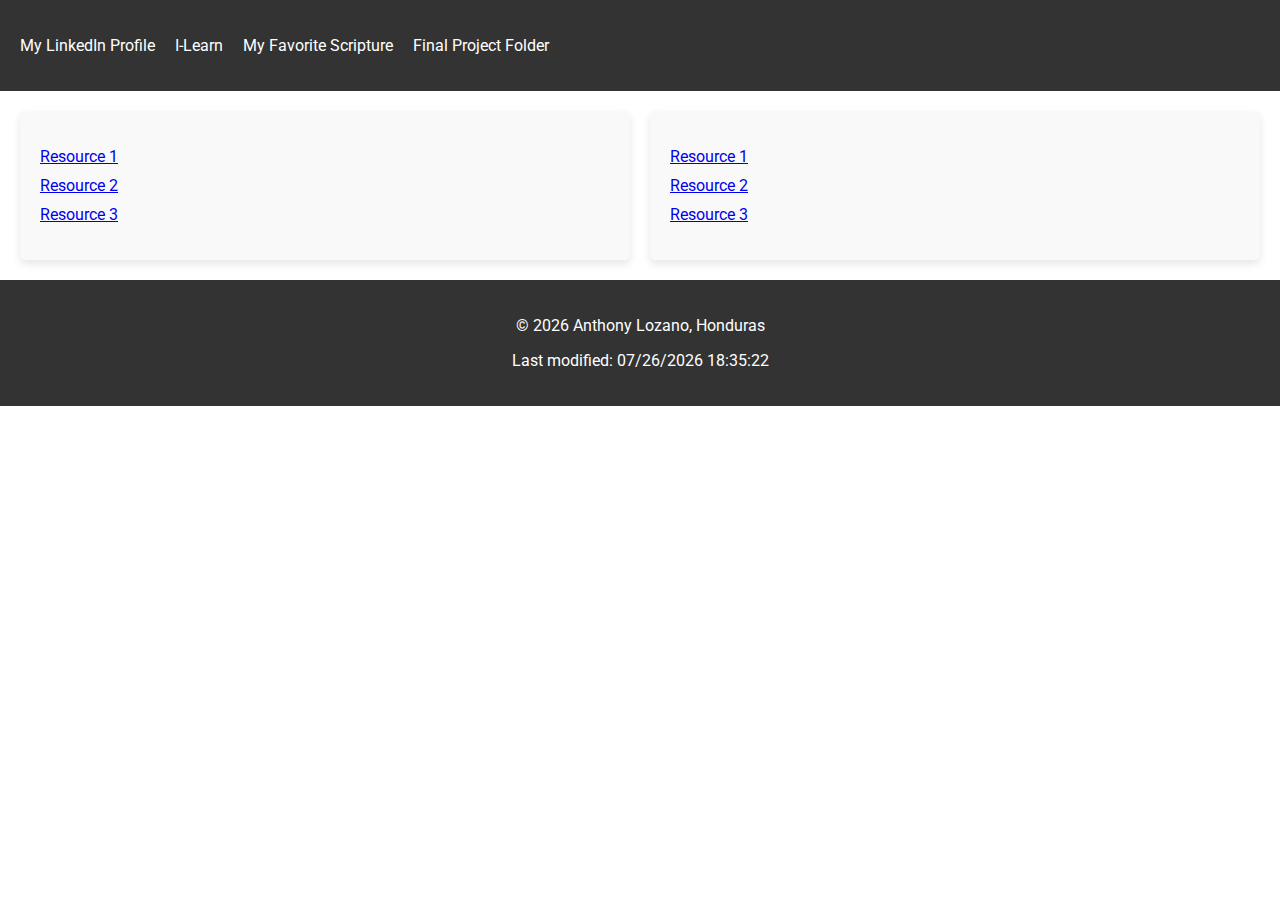
<file: index.html>
<!DOCTYPE html>
<html lang="en">
<head>
    <meta charset="UTF-8">
    <meta name="viewport" content="width=device-width, initial-scale=1.0">
    <meta name="Anthony" content="Anthony" />
    <meta name="description"content/>
    <title> "WDD 131 - Dynamic Web Fundamentals - Anthony Lozano" </title>
    <link rel="stylesheet" href="base.css">
    <link href="https://fonts.googleapis.com/css2?family=Roboto:wght@400;700&display=swap" rel="stylesheet">
    <script src="getdates.js" defer></script>
</head>
<body>
   <header>
     <nav>
        <ul>
            <li><a href="https://www.linkedin.com/in/anthony-mahonry-lozano-martinez-7068151a7/">My LinkedIn Profile</a></li>
            <li><a href="https://byui.instructure.com/">I-Learn</a></li>
            <li><a href="https://www.churchofjesuschrist.org/study/scriptures/bofm/alma/37?lang=eng"> My Favorite Scripture</a></li>
            <li><a href="#">Final Project Folder</a></li>
        </ul>
     </nav>
   </header>
   <main>
     <section class="card">
        <ul>
            <li><a href="#">Resource 1</a></li>
            <li><a href="#">Resource 2</a></li>
            <li><a href="#">Resource 3</a></li>
        </ul>
     </section>

     <section class="card">
        <ul>
            <li><a href="#">Resource 1</a></li>
            <li><a href="#">Resource 2</a></li>
            <li><a href="#">Resource 3</a></li>
        </ul>
     </section>
   </main>
   <footer>
     <p>&copy; <span id="currentyear"></span> Anthony Lozano, Honduras</p>
     <p id="lastModified"></p>
   </footer>
</body>
</html>
</file>
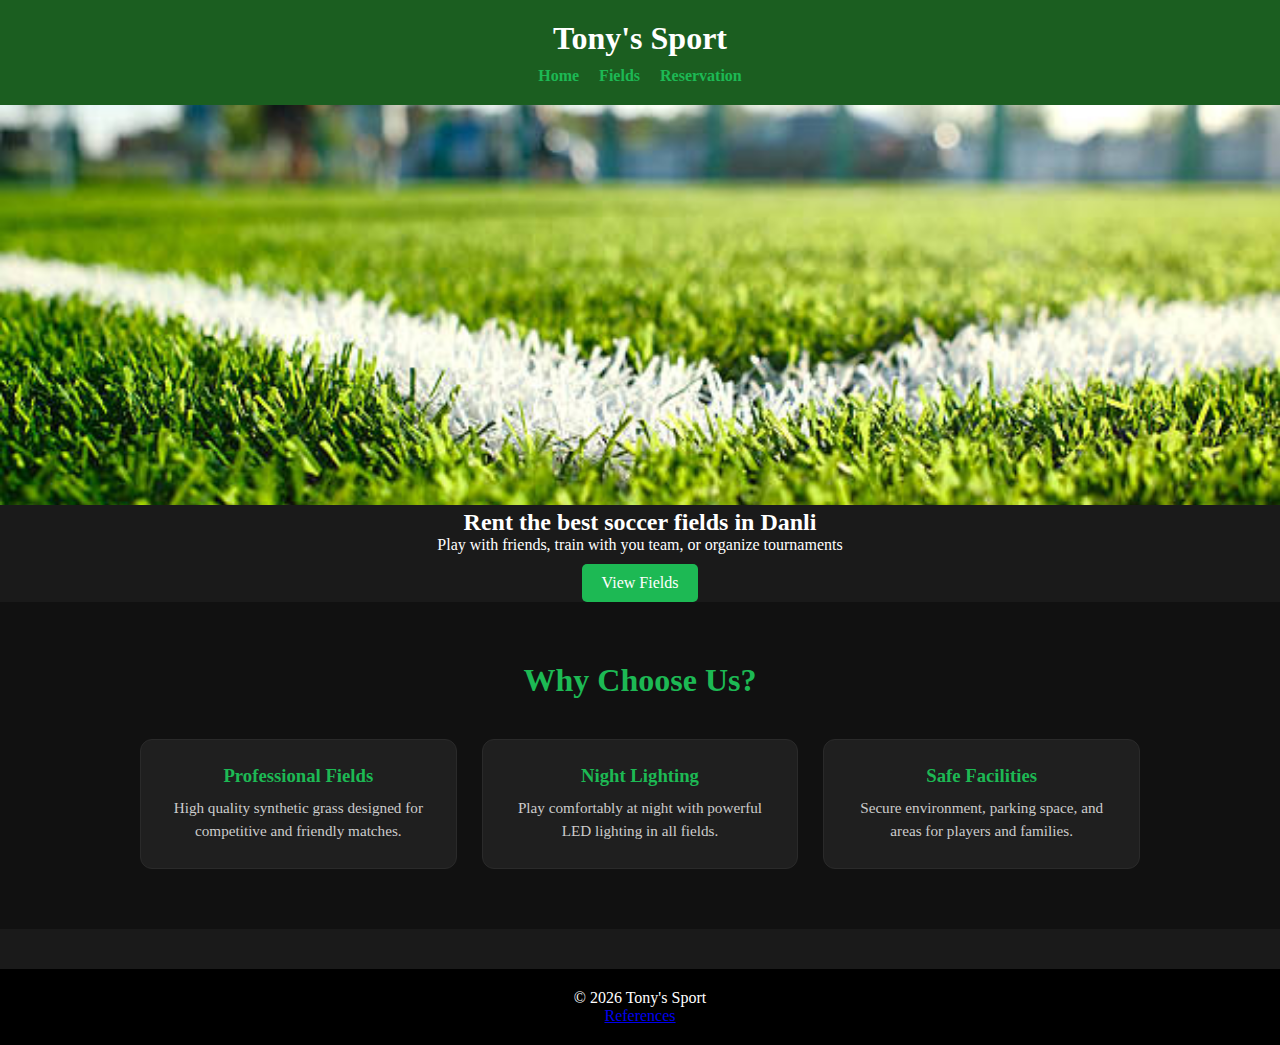
<file: project/index.html>
<!DOCTYPE html>
<html lang="en">

<head>
    <meta charset="UTF-8">
    <meta name="viewport" content="width=device-width, initial-scale=1.0">
    <title>Tony's Sport</title>
    <link rel="stylesheet" href="style/styles.css">
    <script defer src="script/script.js"></script>
    <link href="https://fonts.googleapis.com/css2?family=Poppins:wght@400;600&family=Open+Sans&display=swap"rel="stylesheet">
</head>

<body>
    <header>
        <h1>Tony's Sport</h1>
        <nav>
            <ul>
                <li><a href="index.html">Home</a></li>
                <li><a href="fields.html">Fields</a></li>
                <li><a href="contact.html">Reservation</a></li>
            </ul>
        </nav>
    </header>

    <main>
        <section class="hero">
            <img src="images/hero.jpg" alt="Soccer field" loading="lazy">
            <div class="here-text">
                <h2> Rent the best soccer fields in Danli</h2>
                <p>Play with friends, train with you team, or organize tournaments</p>
                <a class="btn" href="fields.html">View Fields</a>
            </div>
        </section>

<section class="features">

    <h2 class="section-title">Why Choose Us?</h2>

    <div class="feature-container">

        <div class="feature">
            <h3>Professional Fields</h3>
            <p>High quality synthetic grass designed for competitive and friendly matches.</p>
        </div>

        <div class="feature">
            <h3>Night Lighting</h3>
            <p>Play comfortably at night with powerful LED lighting in all fields.</p>
        </div>

        <div class="feature">
            <h3>Safe Facilities</h3>
            <p>Secure environment, parking space, and areas for players and families.</p>
        </div>

    </div>

</section>

    </main>
    <footer>
        <p>© 2026 Tony's Sport</p>
        <a href="references.html">References</a>
    </footer>
</body>    
</html>
</file>
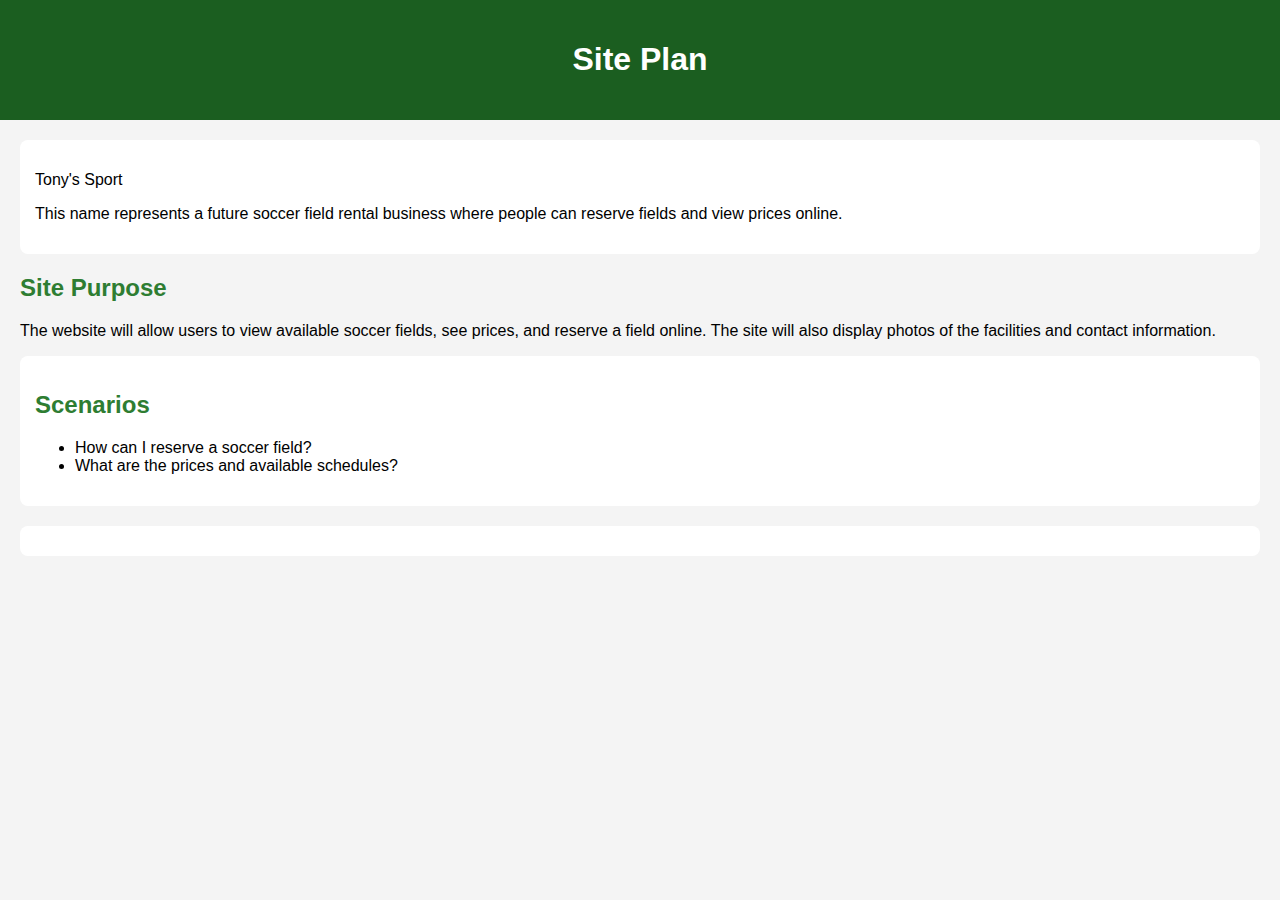
<file: proyect/index.html>
<!DOCTYPE html>
<html lang="en">
<head>
    <meta charset="UTF-8">
    <meta name="viewport" content="width=device-width, initial-scale=1.0">
    <title>Tony's Sports</title>
    <link href="https://fonts.googleapis.com/css2?family=Poppins:wght@400;600&family=Open+Sans&display=swap"rel="stylesheet">
    <link rel="stylesheet" href="style/myproyect.css">
</head>
<body>
    <header>
        <h1>Site Plan</h1>

    </header>

    <main>

        <section>
            <p>Tony's Sport</p>
            <p>This name represents a future soccer field rental business where people can reserve fields and view prices online.</p>

        </section>
        <h2>Site Purpose</h2>
        <p>The website will allow users to view available soccer fields, see prices, and reserve a field online. The site will
            also display photos of the facilities and contact information.</p>

        <section>
                <h2>Scenarios</h2>
        <ul>
            <li>How can I reserve a soccer field?</li>
            <li>What are the prices and available schedules?</li>
        </ul>
        </section>

        <section>
        
        </section>



    </main>
    
</body>
</html>
</file>
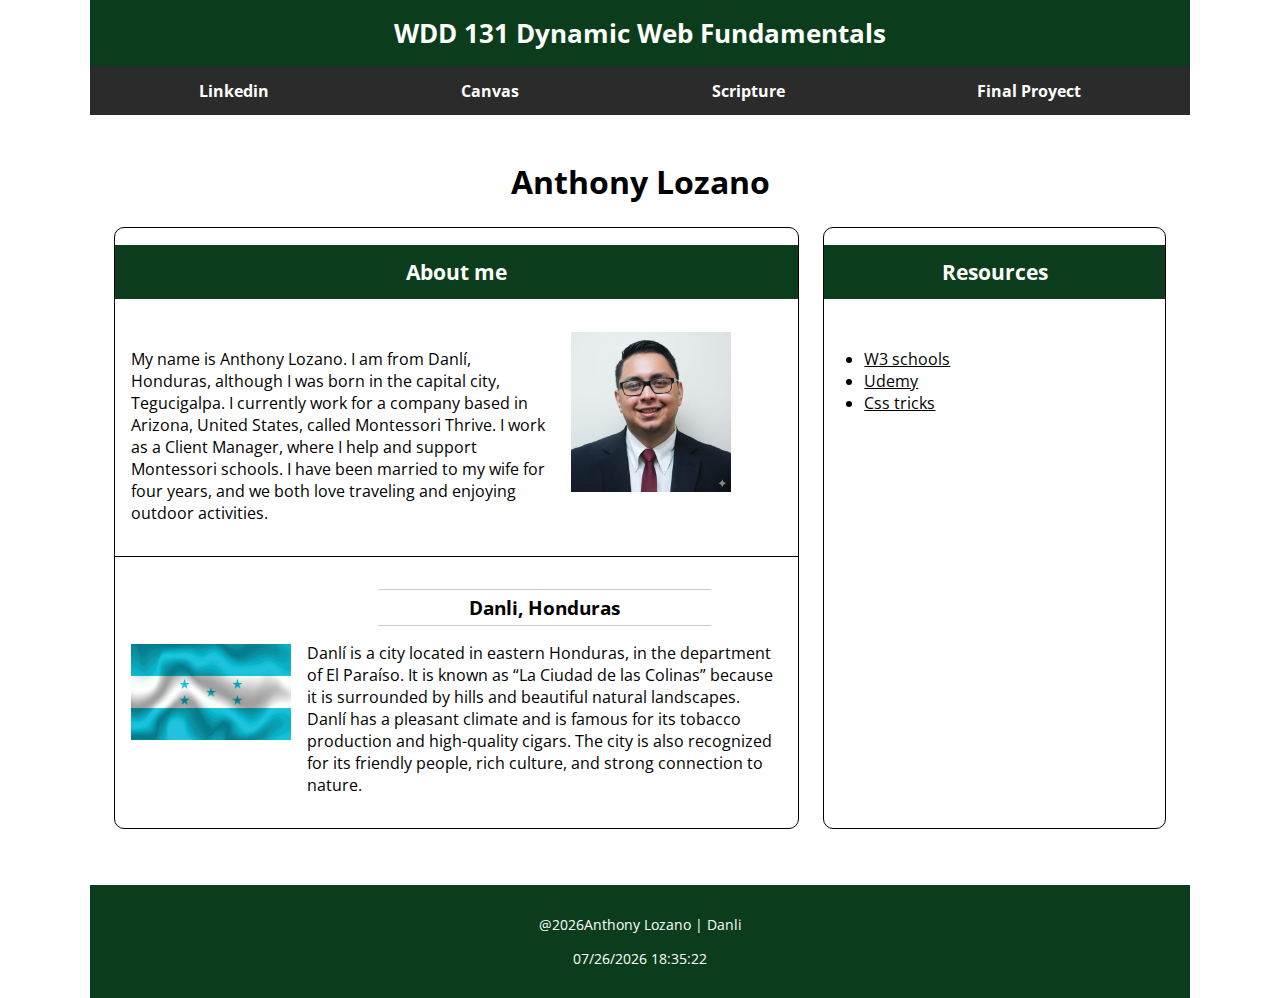
<file: week01/index.html>
<!DOCTYPE html>
<html lang="en">

<head>
    <meta charset="UTF-8">
    <meta name="viewport" content="width=device-width, initial-scale=1.0">
    <title>WDD 131: Dynamic Web Fundamentals - Anthony lozano</title>
    <link rel="stylesheet" href="Styles/base.css">
    <script defer src="scripts/getdates.js"></script>
    <link rel="preconnect" href="https://fonts.googleapis.com">
    <link rel="preconnect" href="https://fonts.gstatic.com" crossorigin>
    <link href="https://fonts.googleapis.com/css2?family=Open+Sans:ital,wght@0,300..800;1,300..800&display=swap"
        rel="stylesheet">
</head>


<body>
    <header>
        <span id="course-title">WDD 131 Dynamic Web Fundamentals</span>
    </header>

    <nav>
        <a href="https://www.linkedin.com/in/anthony-lozano-7068151a7/">Linkedin</a>
        <a href="https://byupw.instructure.com/">Canvas</a>
        <a href="https://www.churchofjesuschrist.org/study/scriptures/bofm/1-ne/3?lang=spa">Scripture</a>
        <a href="">Final Proyect</a>
    </nav>

    <main>
        <h1>Anthony Lozano</h1>
        <div class="main-grid">
            <!------------------------- ABOUT ME------------------------------------------------>
            <section class="card">
                <h2>About me</h2>
                <div class="card-content about">
                    <p>My name is Anthony Lozano. I am from Danlí, Honduras, although I was born in the capital city,
                        Tegucigalpa. I currently
                        work for a company based in Arizona, United States, called Montessori Thrive. I work as a Client
                        Manager, where I help
                        and support Montessori schools. I have been married to my wife for four years, and we both love
                        traveling and enjoying
                        outdoor activities.</p>
                    <img src="images/anthony.jpg" alt="Anthony Lozano" class="profile-pic">
                </div>

                <div class="location">
                    <img src="images/danli.jpg" alt="Danli, Honduras" class="flag">
                    <div>
                        <h3>Danli, Honduras</h3>
                        <p>Danlí is a city located in eastern Honduras, in the department of El Paraíso. It is known as
                            “La Ciudad de las Colinas”
                            because it is surrounded by hills and beautiful natural landscapes. Danlí has a pleasant
                            climate and is famous for its
                            tobacco production and high-quality cigars. The city is also recognized for its friendly
                            people, rich culture, and
                            strong connection to nature.</p>
                    </div>
                </div>
            </section>

            <section class="card">
                <h2>Resources</h2>

                <div class="card-content resources">
                    <ul>
                        <li><a href="">W3 schools</a></li>
                        <li><a href="">Udemy</a></li>
                        <li><a href="">Css tricks</a></li>
                    </ul>
                </div>
            </section>
        </div>
    </main>


    <footer>
        <p>@<span id="currentyear"></span>Anthony Lozano | Danli</p>
        <p id="lastModified"></p>
    </footer>
</body>

</html>
</file>
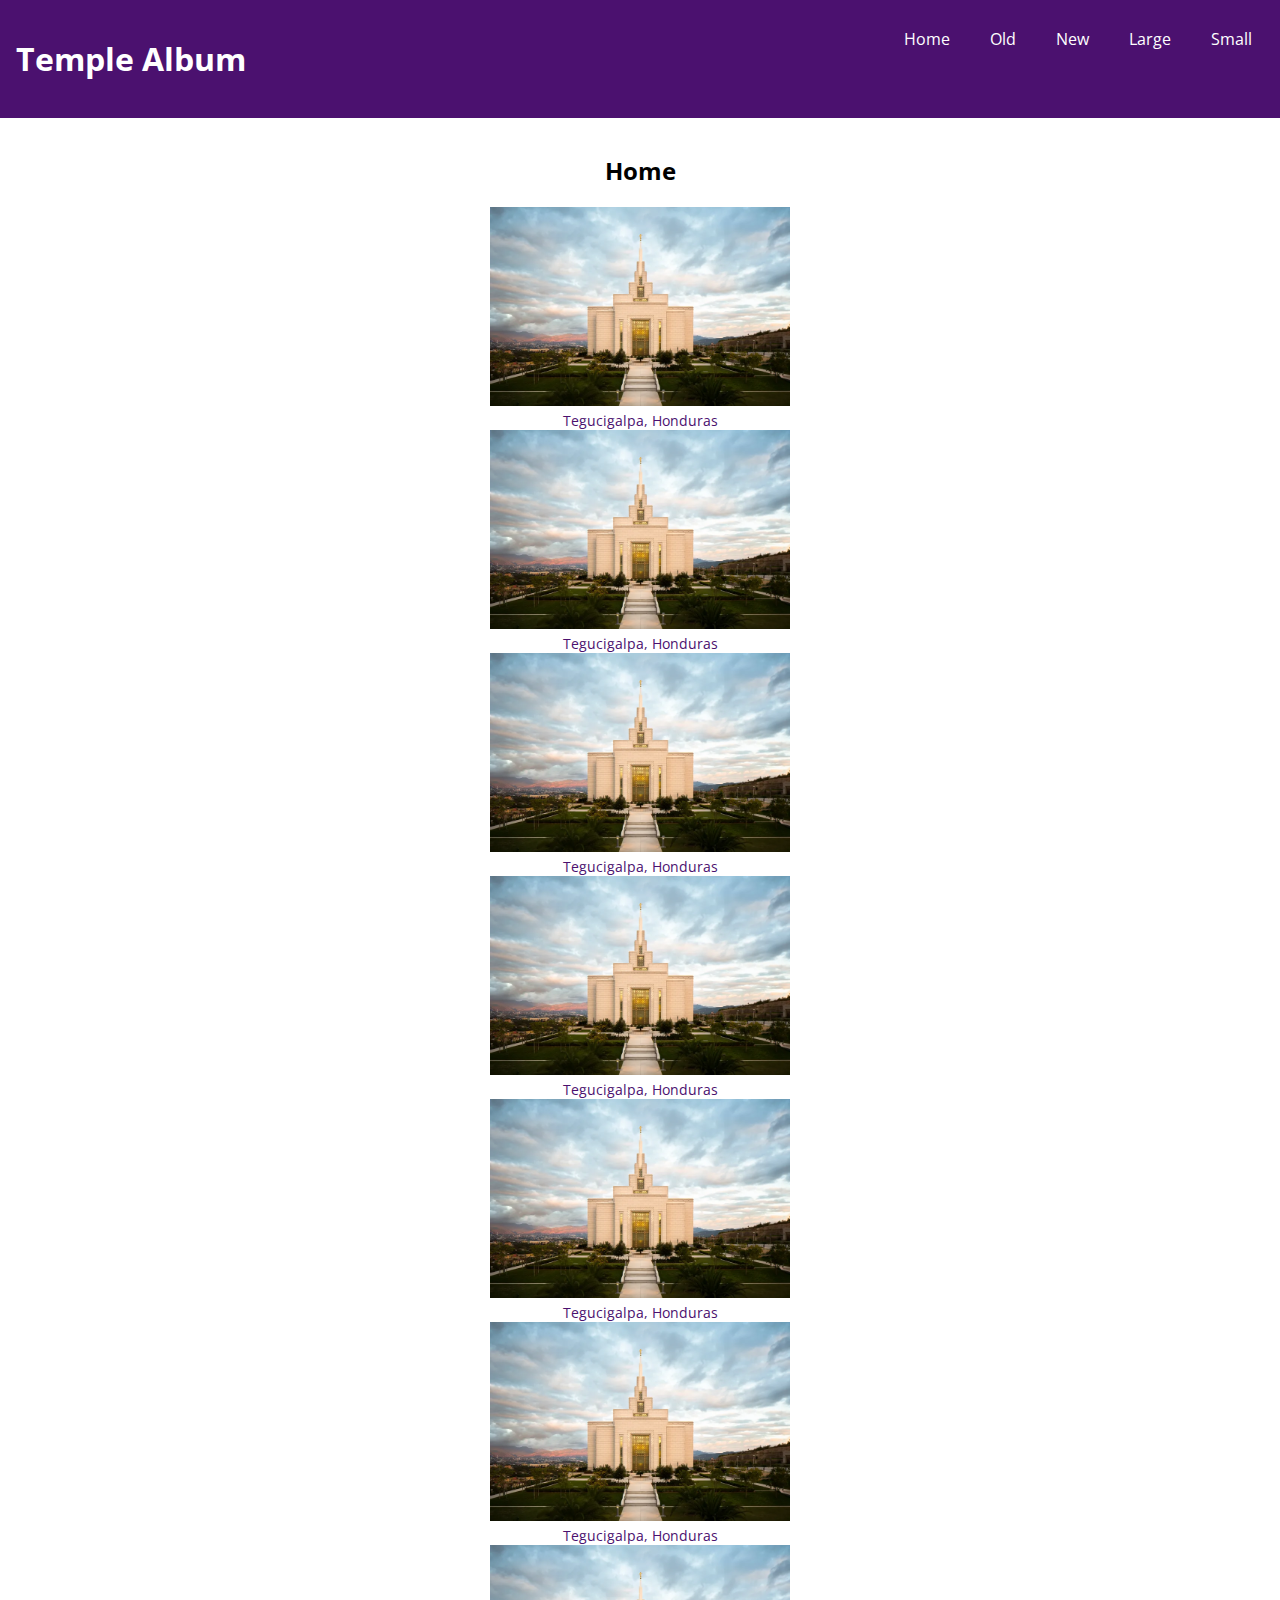
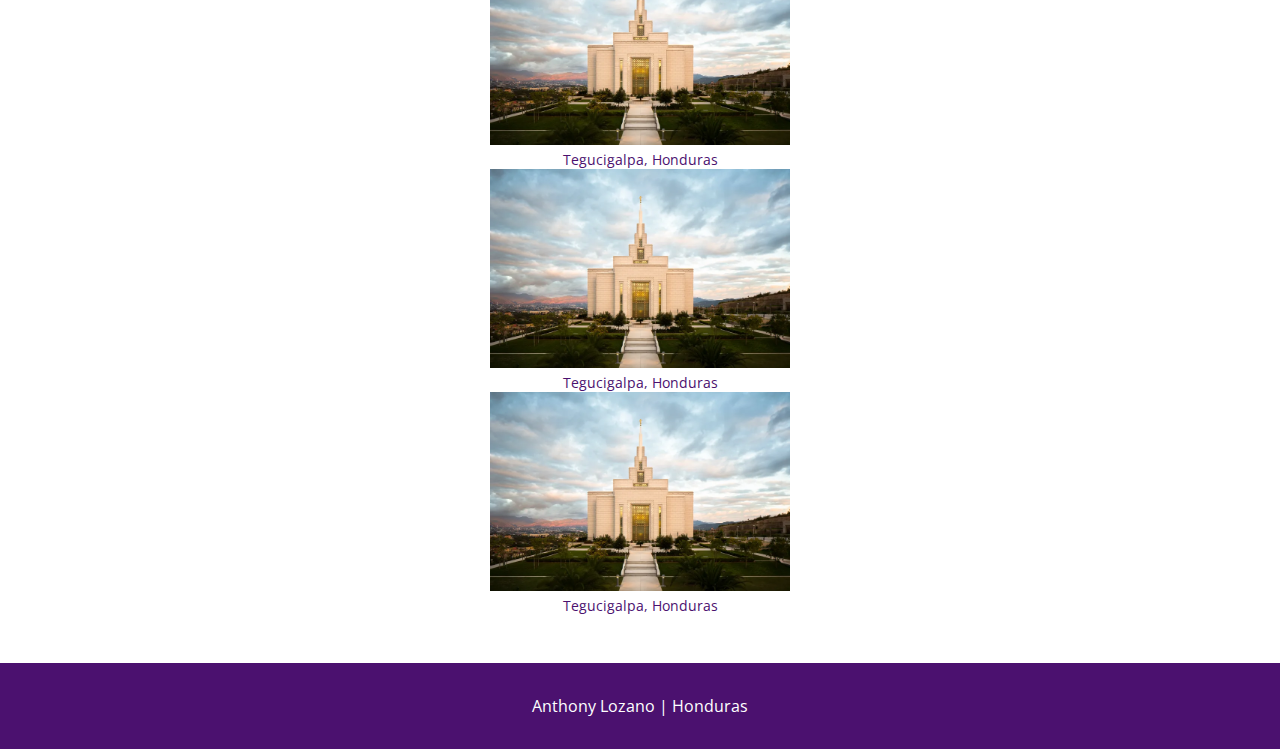
<file: week2/index.html>
<!DOCTYPE html>
<html lang="en">

<head>
    <meta charset="UTF-8">
    <meta name="viewport" content="width=device-width, initial-scale=1.0">
    <title>Temple Album</title>
    <link rel="stylesheet" href="style/temples.css">
    <link rel="stylesheet" href="style/temples-large.css">
    <link rel="stylesheet" href="scripts/temples.js">
    <link rel="preconnect" href="https://fonts.googleapis.com">
    <link rel="preconnect" href="https://fonts.gstatic.com" crossorigin>
    <link
        href="https://fonts.googleapis.com/css2?family=Open+Sans:ital,wght@0,300..800;1,300..800&family=Roboto:ital,wght@0,100..900;1,100..900&display=swap"
        rel="stylesheet">
</head>

<body>

    <header>
        <h1>Temple Album</h1>
        <button id="menu" aria-label="Menu">☰</button>
        <nav id="nav">
            <a href="#">Home</a>
            <a href="#">Old</a>
            <a href="#">New</a>
            <a href="#">Large</a>
            <a href="#">Small</a>
        </nav>
    </header>
    <main>
        <h2>Home</h2>
        <section class="gallerry">
            <figure>
                <img src="images/templehn.jpg" alt="Tegucigalpa, Honduras">
                <figcaption>Tegucigalpa, Honduras</figcaption>
            </figure>

            <figure>
                <img src="images/templehn.jpg" alt="Tegucigalpa, Honduras">
                <figcaption>Tegucigalpa, Honduras</figcaption>
            </figure>

            <figure>
                <img src="images/templehn.jpg" alt="Tegucigalpa, Honduras">
                <figcaption>Tegucigalpa, Honduras</figcaption>
            </figure>

            <figure>
                <img src="images/templehn.jpg" alt="Tegucigalpa, Honduras">
                <figcaption>Tegucigalpa, Honduras</figcaption>
            </figure>

            <figure>
                <img src="images/templehn.jpg" alt="Tegucigalpa, Honduras">
                <figcaption>Tegucigalpa, Honduras</figcaption>
            </figure>

            <figure>
                <img src="images/templehn.jpg" alt="Tegucigalpa, Honduras">
                <figcaption>Tegucigalpa, Honduras</figcaption>
            </figure>
            
            <figure>
                <img src="images/templehn.jpg" alt="Tegucigalpa, Honduras">
                <figcaption>Tegucigalpa, Honduras</figcaption>
            </figure>

            <figure>
                <img src="images/templehn.jpg" alt="Tegucigalpa, Honduras">
                <figcaption>Tegucigalpa, Honduras</figcaption>
            </figure>

            <figure>
                <img src="images/templehn.jpg" alt="Tegucigalpa, Honduras">
                <figcaption>Tegucigalpa, Honduras</figcaption>
            </figure>
        </section>
    </main>

    <footer>
        <p>
            <span id="year"></span> Anthony Lozano | Honduras
        </p>
    </footer>


</body>


</html>
</file>
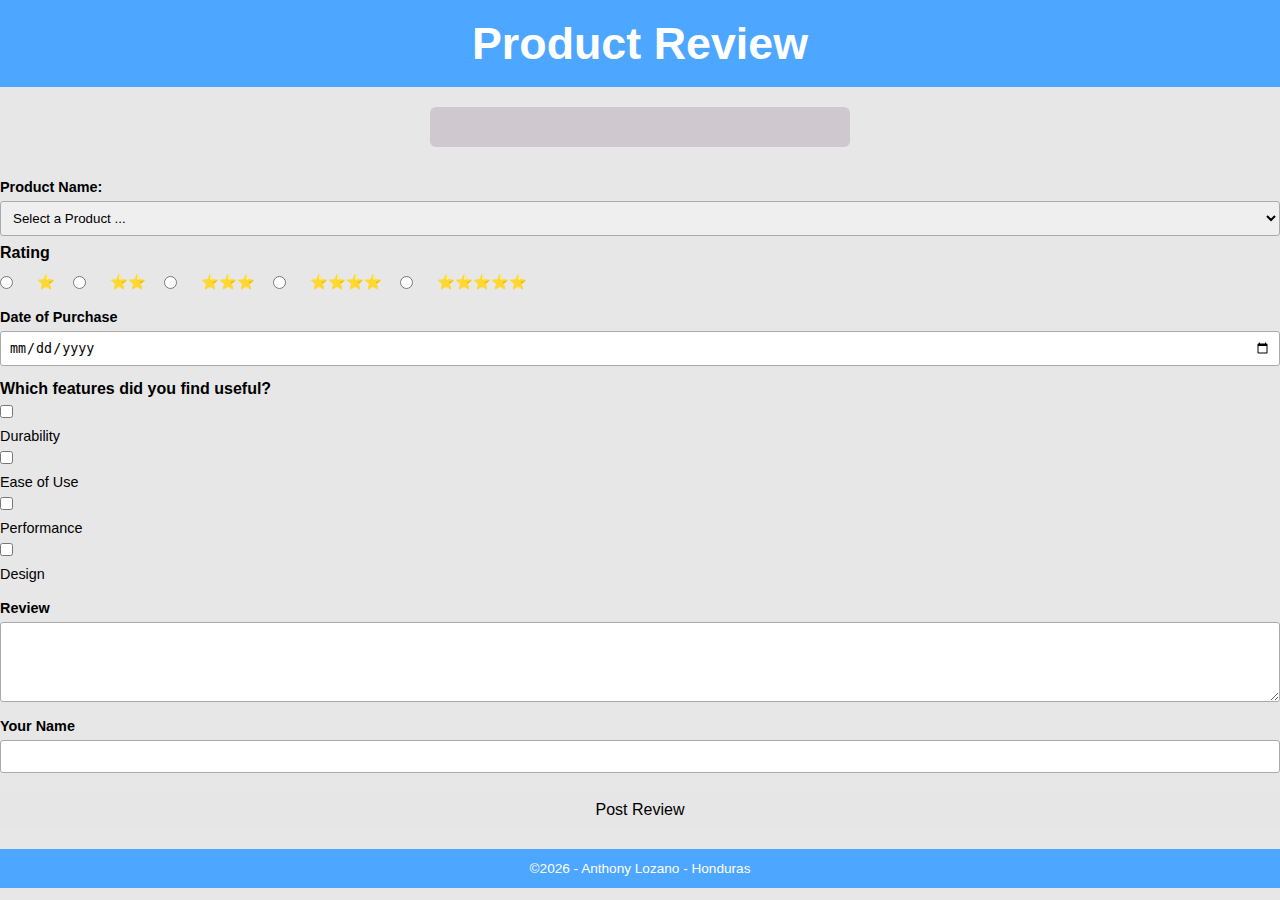
<file: form.html>
<!DOCTYPE html>
<html lang="en">
<head>
    <meta charset="UTF-8">
    <meta name="viewport" content="width=device-width, initial-scale=1.0">
    <title>Product Review</title>
    <link rel="stylesheet" href="styles/form.css">
    <script src="scripts/form.js" defer></script>
    <meta name="author" content="Anthony Lozano">

</head>
<body>

<header>
    <h1 class="title">Product Review</h1>
</header>
<main>
    <form method="get" action="review.html" class="card">
</main>

    <label for="product-name">Product Name:</label>
    <select id="product" name="product" required>
        <option value="" disabled selected>Select a Product ...</option>
    </select>

<fieldset class="rating">
    <legend>Rating</legend>

    <input type="radio" id="star1" name="rating" value="1" required>
    <label for="star1">⭐</label>

    <input type="radio" id="star2" name="rating" value="2">
    <label for="star2">⭐⭐</label>

    <input type="radio" id="star3" name="rating" value="3">
    <label for="star3">⭐⭐⭐</label>

    <input type="radio" id="star4" name="rating" value="4">
    <label for="star4">⭐⭐⭐⭐</label>

    <input type="radio" id="star5" name="rating" value="5">
    <label for="star5">⭐⭐⭐⭐⭐</label>

</fieldset>

<label for="visit-date">Date of Purchase</label>
<input type="date" id="visit-date" name="visit-date" required>

    <fieldset>
    <legend>Which features did you find useful?</legend>
    
<input type="checkbox" id="durability" name="features" value="Durability">
<label for="durability">Durability</label>

<input type="checkbox" id="ease" name="features" value="Ease of Use">
<label for="ease">Ease of Use</label>

<input type="checkbox" id="performance" name="features" value="Performance">
<label for="performance">Performance</label>

<input type="checkbox" id="design" name="features" value="Design">
<label for="design">Design</label>
    
    </fieldset>

    <label for="review">Review</label>
    <textarea id="review" name="review" rows="4"></textarea>

    <label for="username">Your Name</label>
    <input type="text" id="username" name="username" required>
    <input type="submit" value="Post Review" class="submit-btn">
    </form>

<footer>
    <p>©2026 - Anthony Lozano - Honduras</p>
</footer>
</body>
</html>
</file>
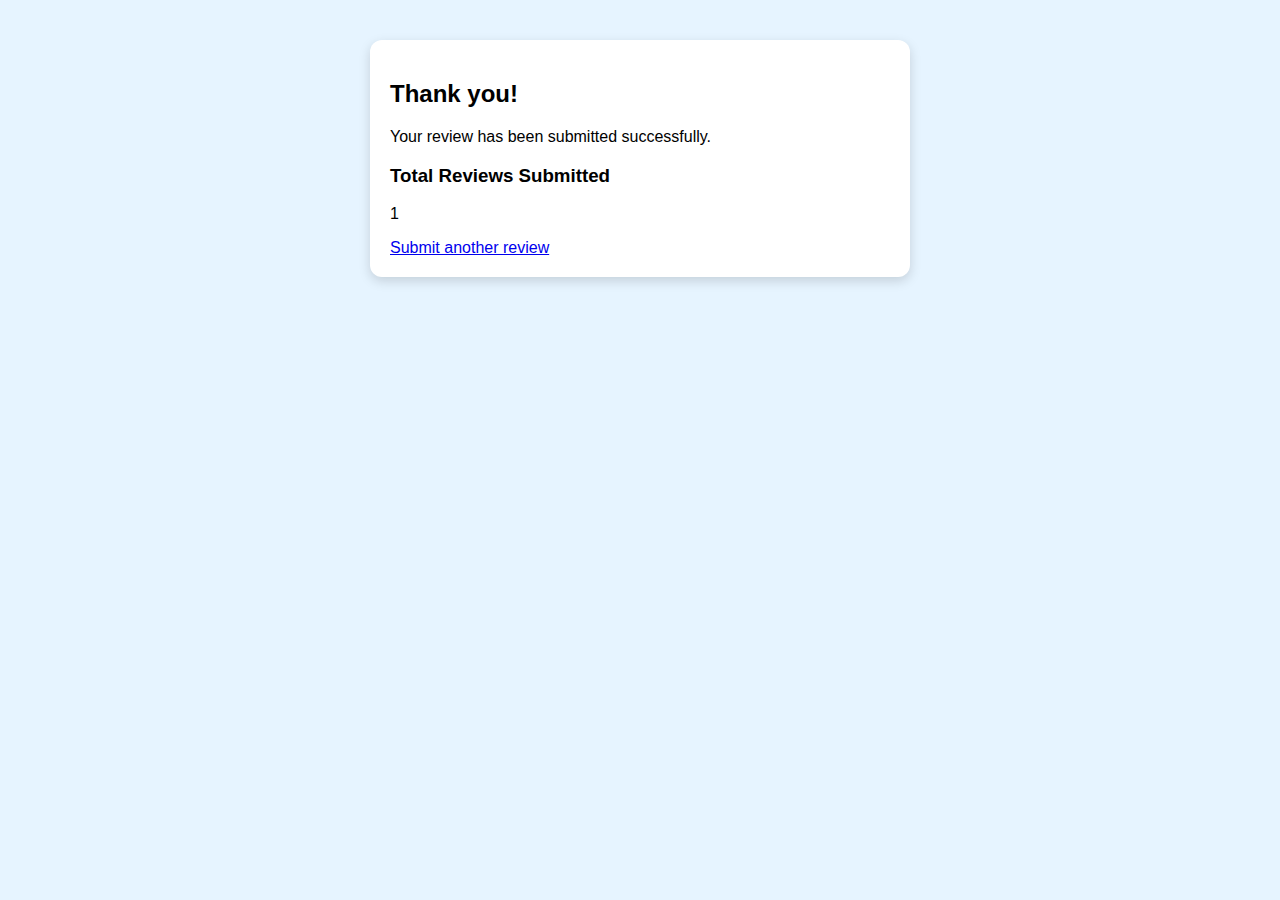
<file: review.html>
<!DOCTYPE html>
<html lang="en">
<head>
    <meta charset="UTF-8">
    <meta name="viewport" content="width=device-width, initial-scale=1.0">
    <title>Review</title>
    <link rel="stylesheet" href="style/form.css">
    <script src="scripts/review.js" defer></script>
</head>
<body>
    <div class="card">
    <h2>Thank you!</h2>
    <p>Your review has been submitted successfully.</p>

    <h3>Total Reviews Submitted</h3>
    <p id="counter"></p>
    <a href="form.html">Submit another review</a>
    </div>
    
</body>
</html>
</file>
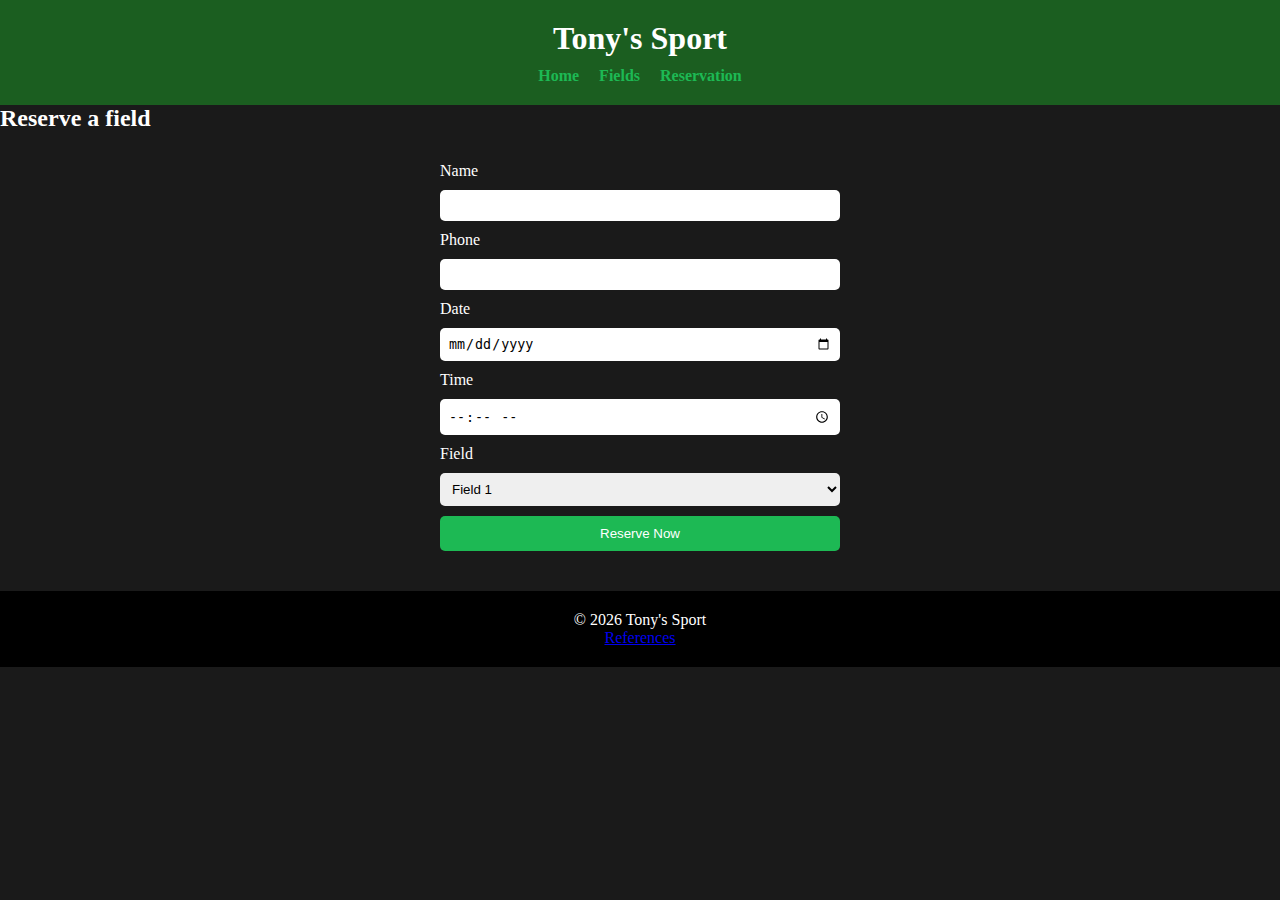
<file: project/contact.html>
<!DOCTYPE html>
<html lang="en">
<head>
    <meta charset="UTF-8">
    <meta name="viewport" content="width=device-width, initial-scale=1.0">
    <title>Reservation</title>
    <link rel="stylesheet" href="style/styles.css">
    <script defer src="script/script.js"></script>
    <link href="https://fonts.googleapis.com/css2?family=Poppins:wght@400;600&family=Open+Sans&display=swap" rel="stylesheet">
</head>
<body>
    <header>
        <h1>Tony's Sport</h1>
        <nav>
            <ul>
                <li><a href="index.html">Home</a></li>
                <li><a href="fields.html">Fields</a></li>
                <li><a href="contact.html">Reservation</a></li>
            </ul>
        </nav>
    </header>

    <main>
        <h2>Reserve a field</h2>
        <form id="reservationForm">
            <label>Name</label>
            <input type="text" id="name" required>
            
            <label>Phone</label>
            <input type="tel" id="phone" required>
            
            <label>Date</label>
            <input type="date" id="date" required>
            
            <label>Time</label>
            <input type="time" id="time" required>
            
            <label>Field</label>
            <select id="field">
                <option value="Field 1">Field 1</option>
                <option value="Field 2">Field 2</option>
                <option value="Field 3">Field 3</option>
            </select>
            
            <button type="submit">Reserve Now</button>
        </form>

        <p id="confrimation"></p>

    </main>

    <footer>
        <p>© 2026 Tony's Sport</p>
        <a href="references.html">References</a>
    </footer>

</body>
</html>
</file>
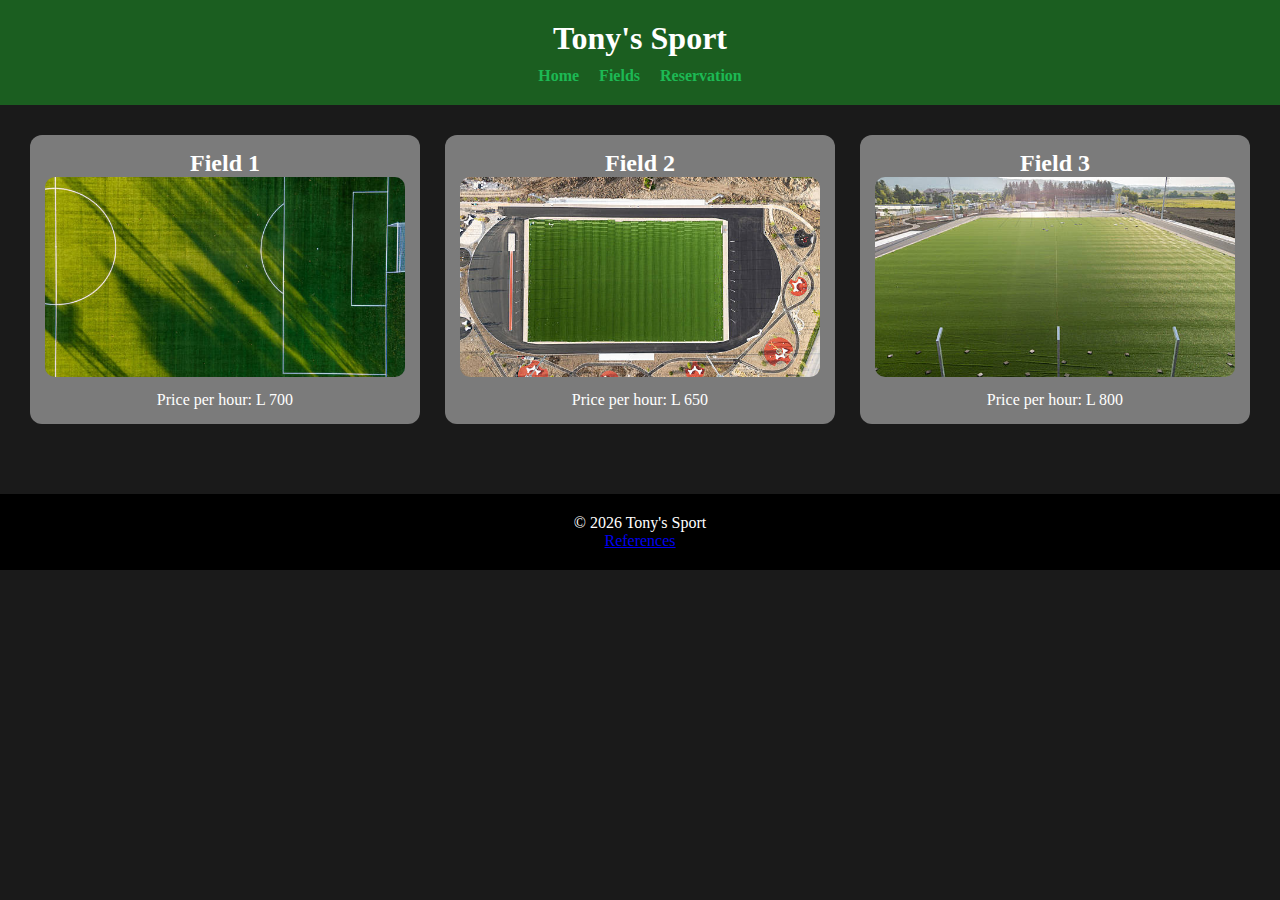
<file: project/fields.html>
<!DOCTYPE html>
<html lang="en">
<head>
    <meta charset="UTF-8">
    <meta name="viewport" content="width=device-width, initial-scale=1.0">
    <title>Fields - Tony's Sport</title>
    <link rel="stylesheet" href="style/styles.css">
    <script defer src="script/script.js"></script>
    <link href="https://fonts.googleapis.com/css2?family=Poppins:wght@400;600&family=Open+Sans&display=swap" rel="stylesheet">
</head>
<body>
    <header>
        <h1>Tony's Sport</h1>
        <nav>
            <ul>
                <li><a href="index.html">Home</a></li>
                <li><a href="fields.html">Fields</a></li>
                <li><a href="contact.html">Reservation</a></li>
            </ul>
        </nav>
    </header>

    <main class="cards-container" id="fieldsContainer">

    </main>

    <footer>
        <p>© 2026 Tony's Sport</p>
        <a href="references.html">References</a>
    </footer>
    
</body>
</html>
</file>
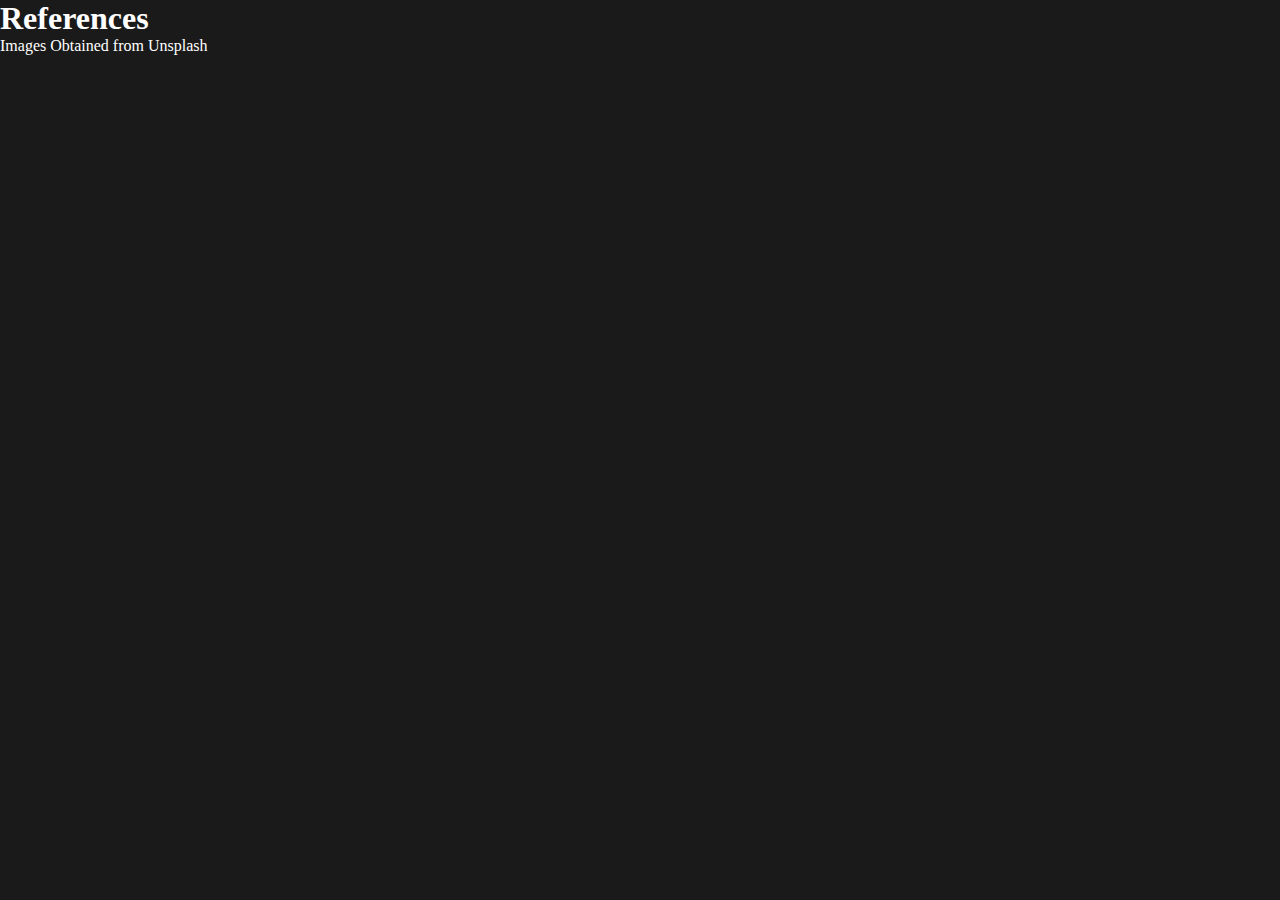
<file: project/references.html>
<!DOCTYPE html>
<html lang="en">
<head>
    <meta charset="UTF-8">
    <meta name="viewport" content="width=device-width, initial-scale=1.0">
    <title>References - Tony Sports</title>
    <link rel="stylesheet" href="style/styles.css">
    <script defer src="script/script.js"></script>
    <link href="https://fonts.googleapis.com/css2?family=Poppins:wght@400;600&family=Open+Sans&display=swap" rel="stylesheet">
<body>

    <h1>References</h1>
    <p>Images Obtained from Unsplash</p>
    
</body>
</html>
</file>
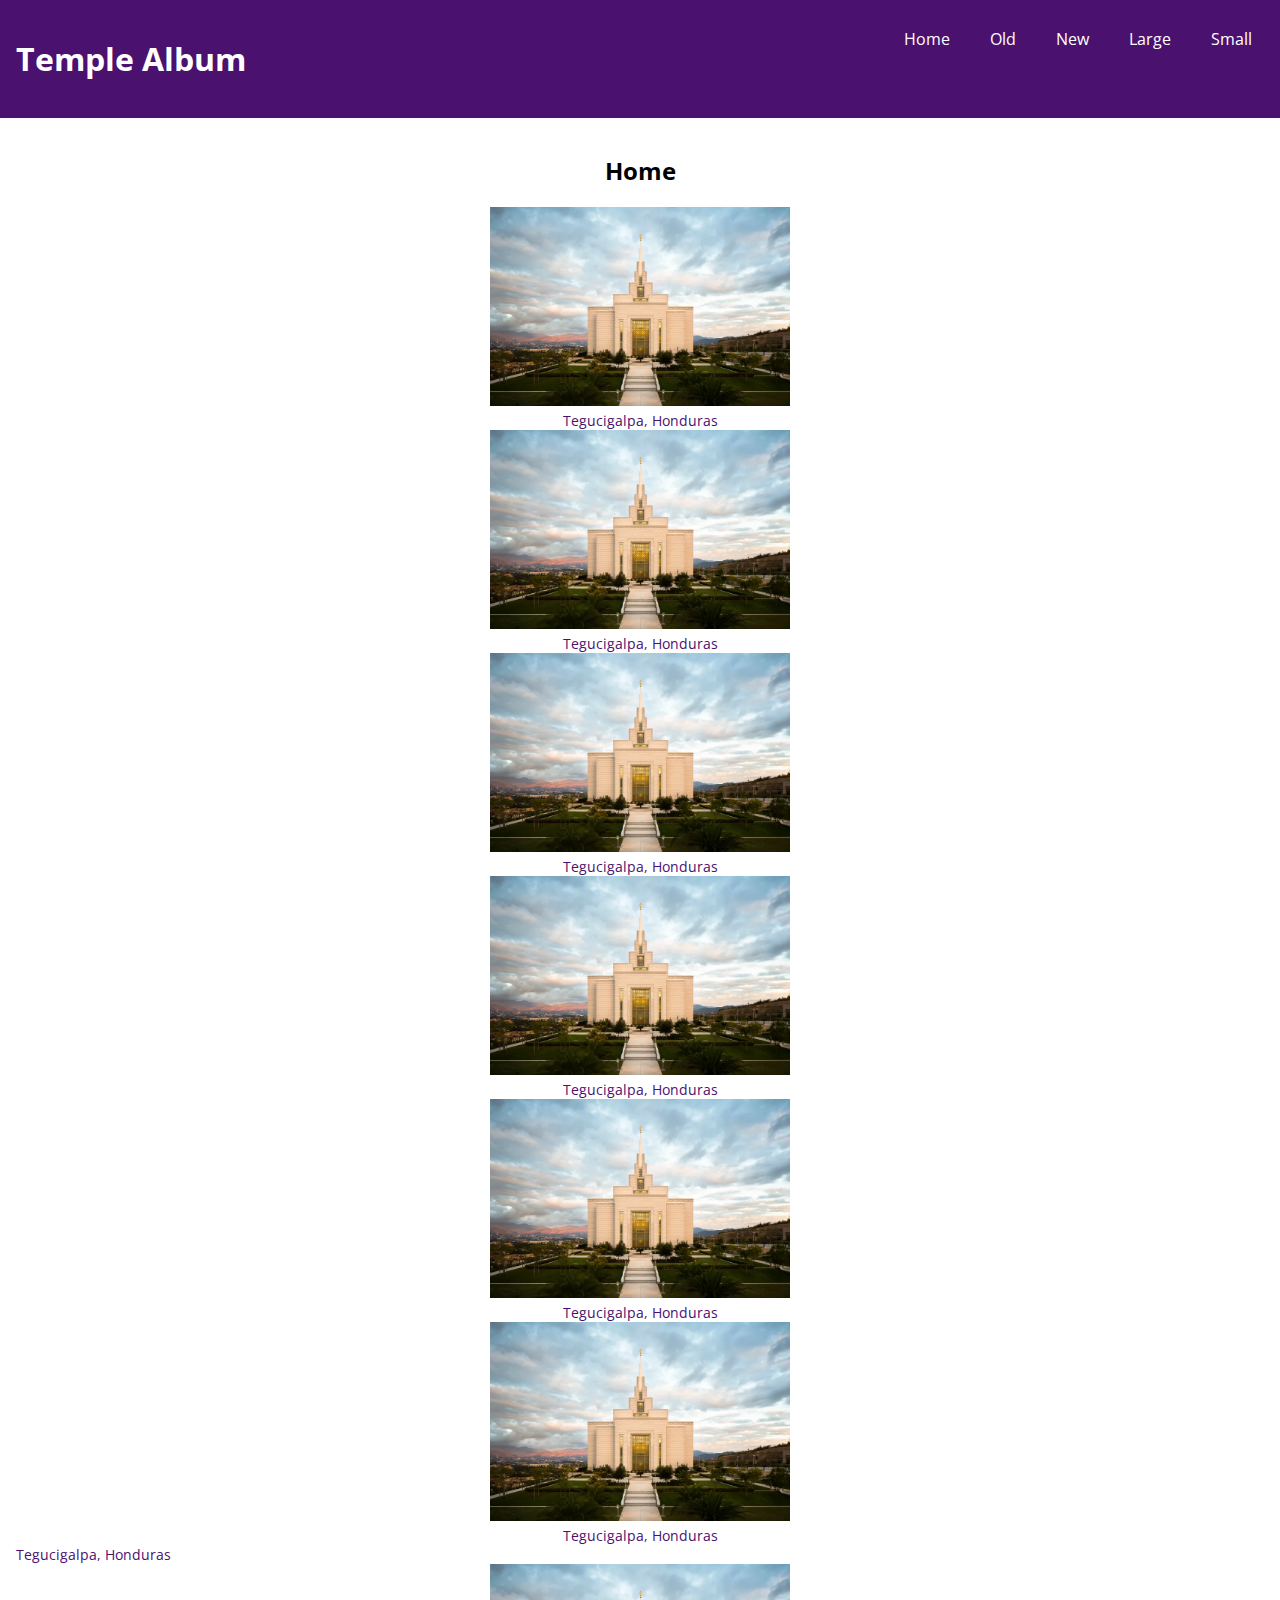
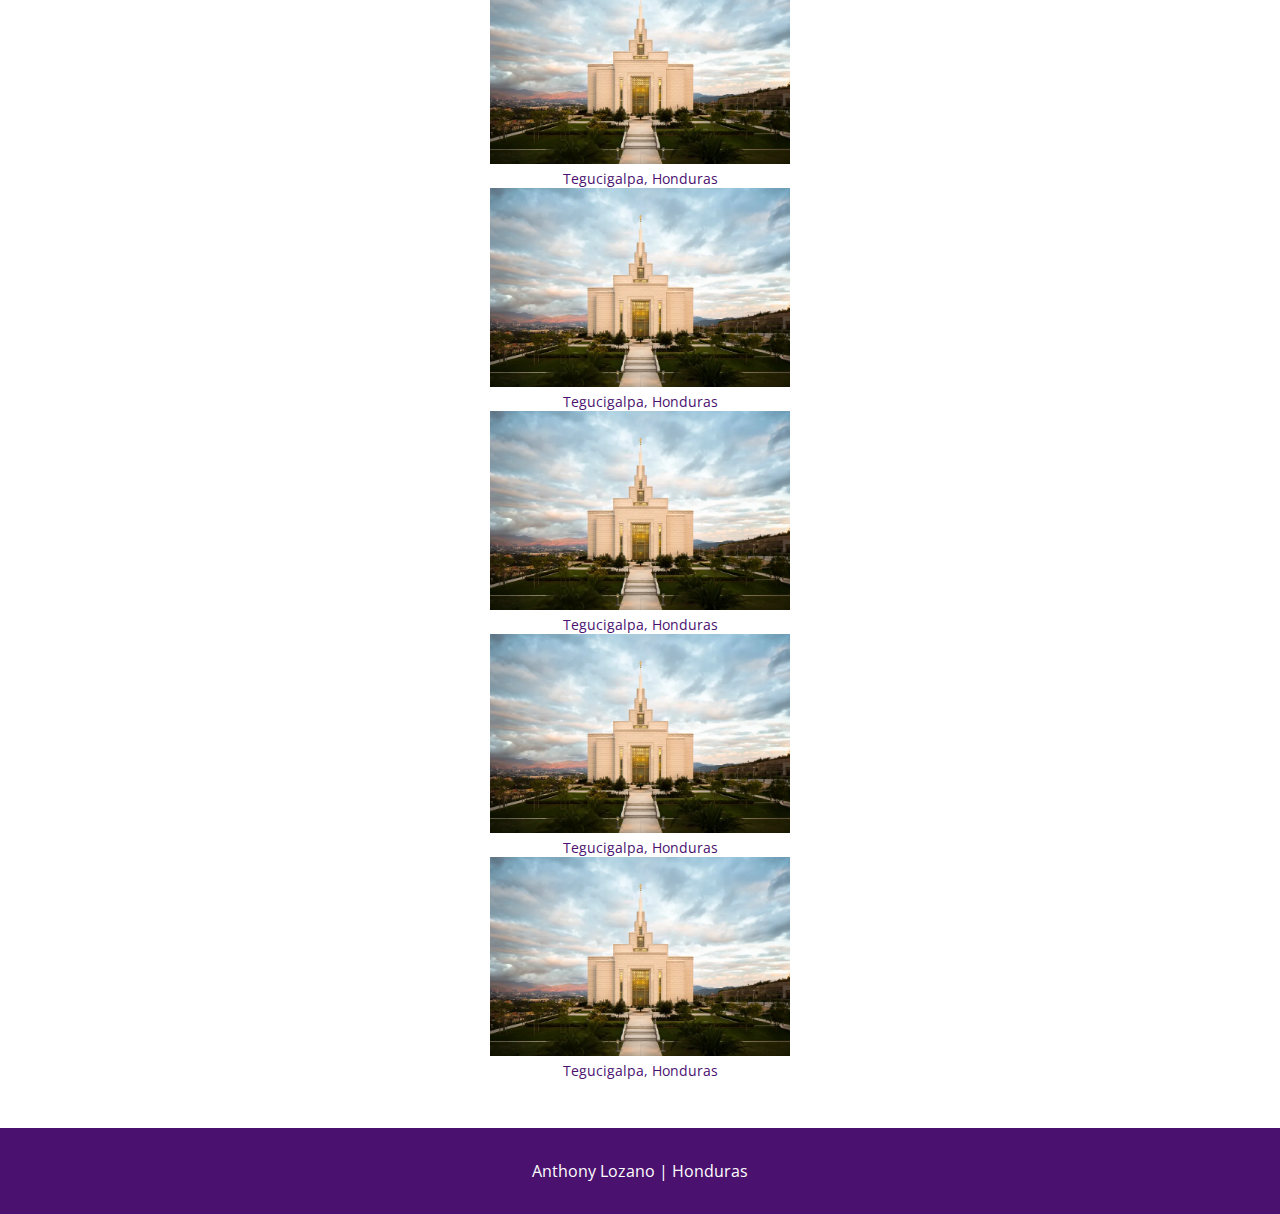
<file: week2/temples.html>
<!DOCTYPE html>
<html lang="en">

<head>
    <meta charset="UTF-8">
    <meta name="viewport" content="width=device-width, initial-scale=1.0">
    <title>Temple Album</title>
    <link rel="stylesheet" href="style/temples.css">
    <link rel="stylesheet" href="style/temples-large.css">
    <link rel="stylesheet" href="scripts/temples.js">
    <link rel="preconnect" href="https://fonts.googleapis.com">
    <link rel="preconnect" href="https://fonts.gstatic.com" crossorigin>
    <link
        href="https://fonts.googleapis.com/css2?family=Open+Sans:ital,wght@0,300..800;1,300..800&family=Roboto:ital,wght@0,100..900;1,100..900&display=swap"
        rel="stylesheet">
</head>

<body>

    <header>
        <h1>Temple Album</h1>
        <button id="menu" aria-label="Menu">☰</button>
        <nav id="nav">
            <a href="#">Home</a>
            <a href="#">Old</a>
            <a href="#">New</a>
            <a href="#">Large</a>
            <a href="#">Small</a>
        </nav>
    </header>
    <main>
        <h2>Home</h2>
        <section class="gallerry">
            <figure>
                <img src="images/templehn.jpg" alt="Tegucigalpa, Honduras">
                <figcaption>Tegucigalpa, Honduras</figcaption>
            </figure>

            <figure>
                <img src="images/templehn.jpg" alt="Tegucigalpa, Honduras">
                <figcaption>Tegucigalpa, Honduras</figcaption>
            </figure>

            <figure>
                <img src="images/templehn.jpg" alt="Tegucigalpa, Honduras">
                <figcaption>Tegucigalpa, Honduras</figcaption>
            </figure>

            <figure>
                <img src="images/templehn.jpg" alt="Tegucigalpa, Honduras">
                <figcaption>Tegucigalpa, Honduras</figcaption>
            </figure>

            <figure>
                <img src="images/templehn.jpg" alt="Tegucigalpa, Honduras">
                <figcaption>Tegucigalpa, Honduras</figcaption>
            </figure>

            <figure>
                <img src="images/templehn.jpg" alt="Tegucigalpa, Honduras">
                <figcaption>Tegucigalpa, Honduras</figcaption>
            </figure>
            <figcaption>Tegucigalpa, Honduras</figcaption>
            </figure>

            <figure>
                <img src="images/templehn.jpg" alt="Tegucigalpa, Honduras">
                <figcaption>Tegucigalpa, Honduras</figcaption>
            </figure>

            <figure>
                <img src="images/templehn.jpg" alt="Tegucigalpa, Honduras">
                <figcaption>Tegucigalpa, Honduras</figcaption>
            </figure>

            <figure>
                <img src="images/templehn.jpg" alt="Tegucigalpa, Honduras">
                <figcaption>Tegucigalpa, Honduras</figcaption>
            </figure>

            <figure>
                <img src="images/templehn.jpg" alt="Tegucigalpa, Honduras">
                <figcaption>Tegucigalpa, Honduras</figcaption>
            </figure>

            <figure>
                <img src="images/templehn.jpg" alt="Tegucigalpa, Honduras">
                <figcaption>Tegucigalpa, Honduras</figcaption>
            </figure>
        </section>
    </main>

    <footer>
        <p>
            <span id="year"></span> Anthony Lozano | Honduras
        </p>
    </footer>


</body>

</html>
</file>
<file: base.css>
/* base.css */

body {
    font-family: 'Roboto', sans-serif;
    margin: 0;
    padding: 0;
}

header {
    background-color: #333;
    color: white;
    padding: 20px;
}

nav ul {
    list-style-type: none;
    padding: 0;
    display: flex;
}

nav ul li {
    margin-right: 20px;
}

nav ul li a {
    text-decoration: none;
    color: white;
}

nav ul li a:hover {
    color: #ccc;
}

main {
    display: grid;
    grid-template-columns: repeat(auto-fit, minmax(250px, 1fr));
    grid-gap: 20px;
    padding: 20px;
}

.card {
    background-color: #f9f9f9;
    padding: 20px;
    border-radius: 5px;
    box-shadow: 0 4px 8px rgba(0, 0, 0, 0.1);
}

.card ul {
    list-style-type: none;
    padding: 0;
}

.card ul li {
    margin-bottom: 10px;
}

footer {
    background-color: #333;
    color: white;
    padding: 20px;
    text-align: center;
}
</file>
<file: project/style/styles.css>
* {
    margin: 0;
    padding: 0;
    box-sizing: border-box;
  
}

body {
    background: #1A1A1A;
    color: white;
}


header {
    background: #1b5e20;
    padding: 20px;
    text-align: center;
}

nav ul {
    list-style: none;
    display: flex;
    justify-content: center;
    gap: 20px;
    margin-top: 10px;
}

nav a {
    color: #1DB954;
    text-decoration: none;
    font-weight: bold;
}


.hero {
    position: relative;
    text-align: center;
}

.hero img {
    width: 100%;
    height: 400px;
    object-fit: cover;
}

.hero-text {
    position: absolute;
    top: 50%;
    left: 50%;
    transform: translate(-50%, -50%);
    background: rgba(93, 93, 93, 0.6);
    padding: 20px;
    border-radius: 10px;
}

.btn {
    display: inline-block;
    margin-top: 10px;
    padding: 10px 20px;
    background: #1DB954;
    color: white;
    text-decoration: none;
    border-radius: 5px;
}


.cards-container {
    display: grid;
    grid-template-columns: repeat(auto-fit, minmax(250px, 1fr));
    gap: 25px;
    padding: 30px;
}

.card {
    background: #7b7b7b;
    padding: 15px;
    border-radius: 12px;
    text-align: center;
}

.card img {
    width: 100%;
    height: 200px;
    object-fit: cover;
    border-radius: 10px;
    margin-bottom: 10px;
}


form {
    max-width: 400px;
    margin: 30px auto;
    display: flex;
    flex-direction: column;
    gap: 10px;
}

input,
select {
    padding: 8px;
    border-radius: 5px;
    border: none;
}

button {
    background: #1DB954;
    color: white;
    padding: 10px;
    border: none;
    border-radius: 5px;
    cursor: pointer;
}

footer {
    text-align: center;
    padding: 20px;
    background: black;
    margin-top: 40px;
}



/* WHY CHOOSE US SECTION */

.features {
    padding: 60px 20px;
    background: #111;
    text-align: center;
}

.section-title {
    color: #1DB954;
    font-size: 2rem;
    margin-bottom: 40px;
}

.feature-container {
    display: grid;
    grid-template-columns: repeat(auto-fit, minmax(250px, 1fr));
    gap: 25px;
    max-width: 1000px;
    margin: auto;
}

.feature {
    background: #1f1f1f;
    padding: 25px;
    border-radius: 12px;
    transition: 0.3s;
    border: 1px solid #2a2a2a;
}

.feature:hover {
    transform: translateY(-8px);
    box-shadow: 0 10px 25px rgba(0, 0, 0, 0.6);
    border: 1px solid #1DB954;
}

.feature h3 {
    color: #1DB954;
    margin-bottom: 10px;
}

.feature p {
    color: #ccc;
    font-size: 0.95rem;
    line-height: 1.5;
}
</file>
<file: proyect/style/myproyect.css>
body {
    font-family: Arial, Helvetica, sans-serif;
    background-color: #f4f4f4;
    margin: 0;
}

header {
    background-color: #1b5e20;
    color: white;
    padding: 20px;
    text-align: center;
}

main {
    padding: 20px;
}

section {
    background-color: white;
    margin-bottom: 20px;
    padding: 15px;
    border-radius: 8px;
}

h2 {
    color: #2e7d32;
}
</file>
<file: week01/Styles/base.css>
/* BODY */
body {
    font-family: "Open Sans", sans-serif;
    max-width: 1100px;
    margin: auto;
    background-color: #ffffff;
}

/* HEADER */
header {
    background-color: #0b3d1c;
    color: white;
    text-align: center;
    padding: 1rem;
}

#course-title {
    font-size: 1.6rem;
    font-weight: bold;
}

/* NAV */
nav {
    background-color: #2b2b2b;
    display: flex;
    justify-content: space-around;
    padding: 0.8rem;
}

nav a {
    color: white;
    text-decoration: none;
    font-weight: bold;
}

nav a:hover {
    text-decoration: underline;
}

/* MAIN */
main {
    padding: 1.5rem;
}

main h1 {
    text-align: center;
    margin-bottom: 1.5rem;
}

/* GRID */
.main-grid {
    display: grid;
    grid-template-columns: 2fr 1fr;
    gap: 1.5rem;
}

/* CARD */
.card {
    border: 1px solid #000;
    border-radius: 10px;
    overflow: hidden;
}

/* CARD TITLE */
.card h2 {
    background-color: #0b3d1c;
    color: white;
    padding: 0.8rem;
    font-size: 1.3rem;
    text-align: center;
}

/* CARD CONTENT */
.card-content {
    padding: 1rem;
}

/* ABOUT SECTION */
.about {
    display: grid;
    grid-template-columns: 2fr 1fr;
    gap: 1rem;
    
}

.about img {
 max-width: 160px;
    height: auto;
}

/* LOCATION */
.location {
    display: grid;
    grid-template-columns: 1fr 3fr;
    gap: 1rem;
    padding: 1rem;
    border-top: 1px solid #000;
    align-items: center;
}

.location h3 {
    text-align: center;
    font-weight: bold;
    margin: 1rem auto;
    padding: 0.3rem 0;
    border-top: 1px solid #ccc;
    border-bottom: 1px solid #ccc;
    width: 70%;
}

.location img {
    max-width: 160px;
    height: auto;
}

/* RESOURCES */
.resources ul {
    padding-left: 1.5rem;
}

.resources a {
    color: black;
}

/* FOOTER */
footer {
    background-color: #0b3d1c;
    color: white;
    text-align: center;
    padding: 1rem;
    margin-top: 2rem;
    font-size: 0.9rem;
}
</file>
<file: week2/style/temples.css>
* {
    box-sizing: border-box;
}

body {
    margin: 0;
    font-family: "Open Sans", sans-serif;
}

header {
    background-color: #4b116f;
    color: white;
    padding: 1rem;
    display: flex;
    justify-content: space-between;
    text-align: center;
}

#menu {
    font-size: 1.5rem;
    background: none;
    border: none;
    color: white;
    cursor: pointer;
}

nav {
    display: none;
    flex-direction: column;
    background-color: #4b116f;
}

nav a {
    color: white;
    text-decoration: none;
    padding: 0.75rem;
    text-align: center;
}

nav.open {
    display: flex;
}

main {
    padding: 1rem;
}

h2 {
    text-align: center;
}

.gallery {
    display: grid;
    grid-template-columns: 1fr;
    gap: 1rem;
}

figure {
    margin: 0;
    text-align: center;

}

figure img {
    width: 100%;
    max-width: 300px;
}

figcaption {
    color: #4b116f;
    font-size: 0.9rem;

}

footer {
    background-color: #4b116f;
    color: white;
    text-align: center;
    padding: 1rem;
    margin-top: 2rem;
}
</file>
<file: week2/style/temples-large.css>
@media (min-width: 768px) {

    #menu {
        display: none;
    }

    nav {
        display: flex !important;
        flex-direction: row;
        gap: 1rem;
    }

    .gallery {
        grid-template-columns: repeat(3, 1fr);
    }
}
</file>
<file: styles/form.css>
* {
    box-sizing: border-box;
    margin: 0;
    padding: 0;
}

body {
    font-family: Arial, Helvetica, sans-serif;
    background: #e7e7e7;
}


header {
    background: #4da6ff;
    color: white;
    text-align: center;
    padding: 18px;
    font-size: 1.4rem;
    font-weight: bold;
}


main {
    display: flex;
    justify-content: center;
    padding: 20px;
}


.card {
    background: #cfc8cf;
    padding: 20px;
    border-radius: 6px;
    width: 420px;
}


label {
    display: block;
    margin-top: 12px;
    font-weight: bold;
    font-size: 0.9rem;
}


select,
input[type="text"],
input[type="date"],
textarea {
    width: 100%;
    padding: 8px;
    margin-top: 6px;
    border: 1px solid #aaa;
    border-radius: 3px;
}


textarea {
    resize: vertical;
    min-height: 80px;
}

fieldset {
    margin-top: 14px;
    border: none;
}

legend {
    font-weight: bold;
    margin-bottom: 6px;
}


.rating {
    display: flex;
    gap: 18px;
    margin-top: 8px;
}


input[type="radio"] {
    width: auto;
    margin-right: 6px;
}


input[type="checkbox"] {
    width: auto;
    margin-right: 6px;
}


fieldset label {
    display: flex;
    align-items: center;
    font-weight: normal;
    margin: 6px 0;
}


.submit-btn,
input[type="submit"] {
    width: 100%;
    margin-top: 18px;
    padding: 10px;
    border: none;
    background: #e6e6e6;
    font-size: 1rem;
    cursor: pointer;
    border-radius: 4px;
}

input[type="submit"]:hover {
    background: #d4d4d4;
}


footer {
    background: #4da6ff;
    color: white;
    text-align: center;
    padding: 12px;
    margin-top: 20px;
    font-size: 0.85rem;
}
</file>
<file: style/form.css>
body {
    font-family: Arial, Helvetica, sans-serif;
    background: #e6f4ff;
    margin: 0;
    padding: 20px;
}

.title {
    text-align: center;
    background: #3aa0ff;
    color: white;
    padding: 15px;
    border-radius: 10px;
}

.card {
    background: white;
    max-width: 500px;
    margin: 20px auto;
    padding: 20px;
    border-radius: 12px;
    box-shadow: 0 4px 12px rgba(0, 0, 0, 0.15);
}

label {
    display: block;
    margin-top: 12px;
    font-weight: bold;
}

input,
select,
textarea {
    width: 100%;
    padding: 10px;
    margin-top: 5px;
    border-radius: 8px;
    border: 1px solid #ccc;
}

fieldset {
    margin-top: 15px;
    border: 2px solid #cfe8ff;
    border-radius: 10px;
    padding: 10px;
}

.rating label {
    display: inline-block;
    margin-right: 10px;
    font-size: 20px;
}

.submit-btn {
    margin-top: 20px;
    background: #3aa0ff;
    color: white;
    font-size: 16px;
    border: none;
    cursor: pointer;
}

.submit-btn:hover {
    background: #0077ff;
}

footer {
    text-align: center;
    margin-top: 20px;
    color: #333;
}
</file>
